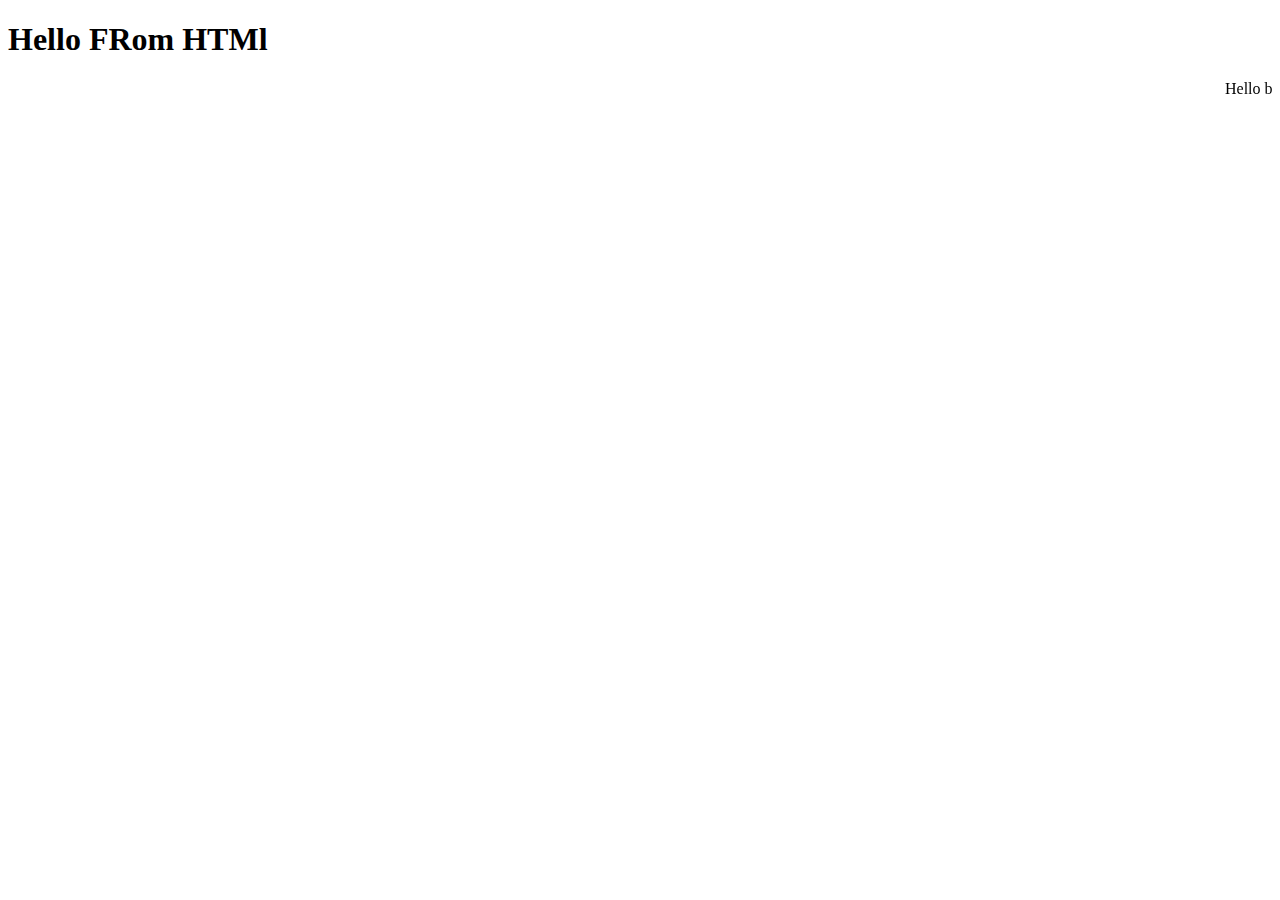
<file: new.html>
<!DOCTYPE html>
<html lang="en">

<head>
    <meta charset="UTF-8">
    <meta name="viewport" content="width=<device-width>, initial-scale=1.0">
    <title>Hello From HTML</title>
</head>

<body>
    <h1>Hello FRom HTMl</h1>
    <marquee>Hello bachoooo!</marquee>
</body>

</html>
</file>
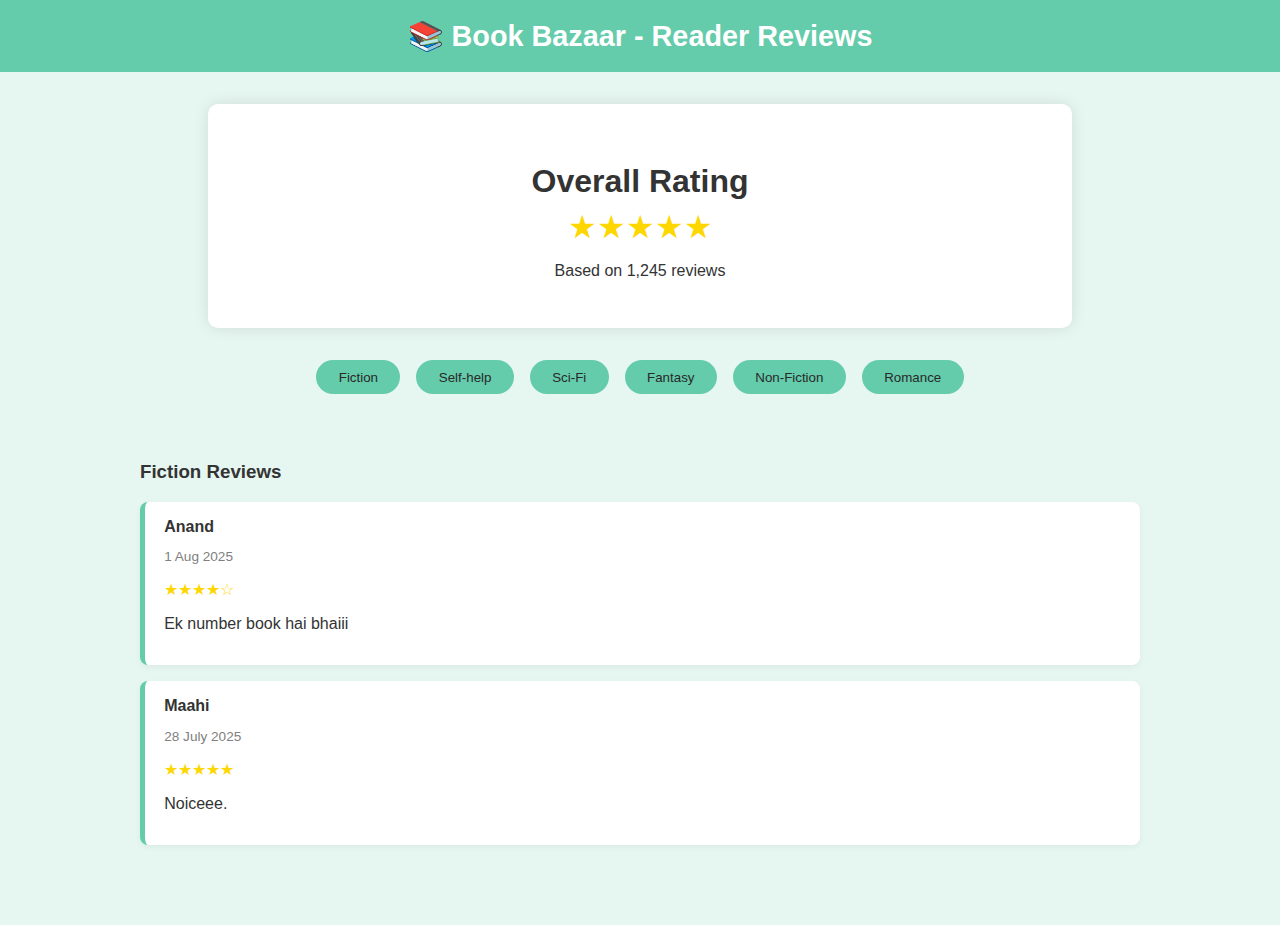
<file: review.html>
<!DOCTYPE html>
<html lang="en">
<link rel="stylesheet" href="style.css">
<head>
    <meta charset="UTF-8">
    <title>Book Bazaar - Reviews</title>
    <meta name="viewport" content="width=device-width, initial-scale=1.0">
    <style>
        :root {
            --main-color: #64cbab;
            --dark-bg: #0f1f1a;
            --light-bg: #e6f6f1;
        }

        body {
            margin: 0;
            font-family: 'Segoe UI', sans-serif;
            background-color: var(--light-bg);
            color: #333;
        }

        header {
            background-color: var(--main-color);
            color: white;
            padding: 1.2rem 2rem;
            text-align: center;
            font-size: 1.8rem;
            font-weight: bold;
        }

        .main-rating {
            text-align: center;
            background-color: white;
            padding: 2rem;
            box-shadow: 0 0 15px rgba(0, 0, 0, 0.1);
            margin: 2rem auto;
            max-width: 800px;
            border-radius: 10px;
        }

        .main-rating h2 {
            font-size: 2rem;
            margin-bottom: 0.5rem;
        }

        .rating-stars {
            font-size: 2rem;
            color: gold;
        }

        .filter-buttons {
            display: flex;
            flex-wrap: wrap;
            justify-content: center;
            gap: 1rem;
            margin: 2rem 0;
        }

        .filter-buttons button {
            background-color: var(--main-color);
            border: none;
            padding: 0.6rem 1.4rem;
            color: rgb(41, 41, 41);
            border-radius: 20px;
            cursor: pointer;
            transition: background 0.3s;
        }

        .filter-buttons button:hover {
            background-color: #4cb095;
        }

        .review-section {
            display: none;
            max-width: 1000px;
            margin: 0 auto 3rem;
            padding: 1rem;
        }

        .review-card {
            background: white;
            border-left: 5px solid var(--main-color);
            margin-bottom: 1rem;
            padding: 1rem 1.2rem;
            border-radius: 8px;
            box-shadow: 0 2px 6px rgba(0, 0, 0, 0.05);
        }

        .review-card h4 {
            margin: 0 0 0.5rem;
        }

        .review-card .date {
            font-size: 0.85rem;
            color: gray;
        }

        .review-card .stars {
            color: gold;
        }

        footer {
            text-align: center;
            padding: 1rem;
            background-color: var(--main-color);
            color: white;
        }



        #flash-transition {
            position: fixed;
            top: 0;
            left: 0;
            width: 100%;
            height: 100%;
            background: #e9f6f2;
            z-index: 9999;
            pointer-events: none;
            opacity: 0;
            transition: opacity 0.5s ease;
        }

        #flash-transition.show {
            opacity: 1;
        }
    </style>
</head>

<body>
  <div class="blink-overlay blink-animate" id="blinkOverlay">
    <div class="blink-top"></div>
    <div class="blink-bottom"></div>
  </div>

    <!-- For Transition -->
    <div id="flash-transition"></div>

    <header>📚 Book Bazaar - Reader Reviews</header>

    <section class="main-rating">
        <h2>Overall Rating</h2>
        <div class="rating-stars">★★★★★</div>
        <p>Based on 1,245 reviews</p>
    </section>

    <section class="filter-buttons">
        <button onclick="showCategory('fiction')">Fiction</button>
        <button onclick="showCategory('selfhelp')">Self-help</button>
        <button onclick="showCategory('scifi')">Sci-Fi</button>
        <button onclick="showCategory('fantasy')">Fantasy</button>
        <button onclick="showCategory('nonfiction')">Non-Fiction</button>
        <button onclick="showCategory('romance')">Romance</button>
    </section>

    <!-- Review Sections -->
    <section class="review-section" id="fiction">
        <h3>Fiction Reviews</h3>
        <div class="review-card">
            <h4>Anand</h4>
            <p class="date">1 Aug 2025</p>
            <p class="stars">★★★★☆</p>
            <p>Ek number book hai bhaiii</p>
        </div>
        <div class="review-card">
            <h4>Maahi</h4>
            <p class="date">28 July 2025</p>
            <p class="stars">★★★★★</p>
            <p>Noiceee.</p>
        </div>
        <!-- Add 4 more similar cards -->
    </section>

    <section class="review-section" id="selfhelp">
        <h3>Self-help Reviews</h3>
        <div class="review-card">
            <h4>Archit</h4>
            <p class="date">25 July 2025</p>
            <p class="stars">★★★★★</p>
            <p>Truly changed my perspective on life and habits.</p>
        </div>
        <div class="review-card">
            <h4>Ayush</h4>
            <p class="date">20 July 2025</p>
            <p class="stars">★★★☆☆</p>
            <p>Some parts were repetitive, but great examples.</p>
        </div>
        <!-- 4 more -->
    </section>

    <section class="review-section" id="scifi">
        <h3>Sci-Fi Reviews</h3>
        <div class="review-card">
            <h4>Ayesha Khan</h4>
            <p class="date">18 July 2025</p>
            <p class="stars">★★★★★</p>
            <p>Mind-blowing world building. Felt like I was in space.</p>
        </div>
        <div class="review-card">
            <h4>Ravi Joshi</h4>
            <p class="date">17 July 2025</p>
            <p class="stars">★★★★☆</p>
            <p>Innovative tech ideas and thrilling adventure!</p>
        </div>
        <!-- 4 more -->
    </section>

    <!-- Fantasy -->
    <section class="review-section" id="fantasy">
        <h3>Fantasy Reviews</h3>
        <div class="review-card">
            <h4>Sana Sheikh</h4>
            <p class="date">15 July 2025</p>
            <p class="stars">★★★★★</p>
            <p>A magical journey. The creatures and lore are unforgettable.</p>
        </div>
        <!-- more cards -->
    </section>

    <!-- Non-Fiction -->
    <section class="review-section" id="nonfiction">
        <h3>Non-Fiction Reviews</h3>
        <div class="review-card">
            <h4>Rohan Mehta</h4>
            <p class="date">12 July 2025</p>
            <p class="stars">★★★★☆</p>
            <p>In-depth analysis and well-researched content.</p>
        </div>
        <!-- more cards -->
    </section>

    <!-- Romance -->
    <section class="review-section" id="romance">
        <h3>Romance Reviews</h3>
        <div class="review-card">
            <h4>Simran Gill</h4>
            <p class="date">10 July 2025</p>
            <p class="stars">★★★★★</p>
            <p>Sweet and emotional love story. A feel-good read!</p>
        </div>
        <!-- more cards -->
    </section>



    <script>
        const sections = document.querySelectorAll(".review-section");

        function showCategory(id) {
            sections.forEach(sec => sec.style.display = "none");
            document.getElementById(id).style.display = "block";
        }

        // Show fiction reviews on initial load
        showCategory("fiction");

        // Flash on page unload
        window.addEventListener('beforeunload', function () {
            document.getElementById('flash-transition').classList.add('show');
        });

        // Flash on page load
        window.addEventListener('load', function () {
            const flash = document.getElementById('flash-transition');
            flash.classList.add('show');
            setTimeout(() => flash.classList.remove('show'), 400); // adjust duration as needed
        });
    </script>

<script src="script.js"></script>
</body>

</html>
</file>
<file: style.css>
.bt:hover {
  background-color: #f3fdfb;
  border-radius: 50px;
  height: 50px;
  width: 50px;
}



:root {
  --mint: #43c3aa;
  --orange: #ff5c1a;
  --soft-bg: #f3fdfb;
  --gray-text: #333333;
}

html {
  scroll-behavior: smooth;
}

/* Flash overlay */
.flash-overlay {
  position: fixed;
  top: 0;
  left: 0;
  width: 100%;
  height: 100%;
  background: white;
  z-index: 9999;
  animation: flashOut 0.6s ease-out forwards;
}

@keyframes flashOut {
  0% {
    opacity: 0.9;
  }

  100% {
    opacity: 0;
    visibility: hidden;
  }
}

/* Ripple Effect */
.ripple {
  position: relative;
  overflow: hidden;
}

.ripple::after {
  content: "";
  position: absolute;
  background: rgba(255, 255, 255, 0.4);
  border-radius: 100%;
  transform: scale(0);
  animation: rippleEffect 0.6s linear;
  pointer-events: none;
}

@keyframes rippleEffect {
  to {
    transform: scale(4);
    opacity: 0;
  }
}

/* Slide Animations */
@keyframes slide-left {
  0% {
    transform: translateX(-100%);
    opacity: 0;
  }

  100% {
    transform: translateX(0);
    opacity: 1;
  }
}

@keyframes slide-right {
  0% {
    transform: translateX(100%);
    opacity: 0;
  }

  100% {
    transform: translateX(0);
    opacity: 1;
  }
}

@keyframes slide-up {
  0% {
    transform: translateY(100%);
    opacity: 0;
  }

  100% {
    transform: translateY(0);
    opacity: 1;
  }
}

@keyframes slide-down {
  0% {
    transform: translateY(-100%);
    opacity: 0;
  }

  100% {
    transform: translateY(0);
    opacity: 1;
  }
}

.animate-left {
  animation: slide-left 1s ease-out forwards;
}

.animate-right {
  animation: slide-right 1s ease-out forwards;
}

.animate-up {
  animation: slide-up 1s ease-out forwards;
}

.animate-down {
  animation: slide-down 1s ease-out forwards;
}

.marquee-container {
  overflow: hidden;
  white-space: nowrap;
  box-sizing: border-box;
  width: 100%;
  background: #f7f7f7;
  padding: 10px 0;
}

.marquee {
  display: inline-block;
  padding-left: 100%;
  animation: marquee 20s linear infinite;
  font-size: 1.25rem;
  font-weight: 600;
  color: #ff5722;
}

@keyframes marquee {
  0% {
    transform: translateX(0);
  }

  100% {
    transform: translateX(-100%);
  }
}

/* Optional: reverse marquee direction */
.marquee.reverse {
  animation-direction: reverse;
}

.book-img {
  height: 120px;
  width: auto;
  border-radius: 10px;
  box-shadow: 0 4px 8px rgba(0, 0, 0, 0.1);
  transition: transform 0.3s ease;
}

.book-img:hover {
  transform: scale(1.05);
}

.marquee-track {
  display: flex;
  width: max-content;
  animation: scroll-marquee 30s linear infinite;
}

.marquee-track:hover {
  animation-play-state: paused;
}

@keyframes scroll-marquee {
  0% {
    transform: translateX(0%);
  }

  100% {
    transform: translateX(-50%);
  }
}

/* Blink Eye Animation */
.blink-overlay {
  position: fixed;
  top: 0;
  left: 0;
  width: 100%;
  height: 100%;
  pointer-events: none;
  z-index: 10000;
}

.blink-top,
.blink-bottom {
  position: absolute;
  left: 0;
  width: 100%;
  height: 50%;
  background-color: #43c3aa;
  transform: scaleY(0);
  transform-origin: center;
}

.blink-top {
  top: 0;
}

.blink-bottom {
  bottom: 0;
}

.blink-animate .blink-top {
  animation: blink-top 0.6s ease-in-out forwards;
}

.blink-animate .blink-bottom {
  animation: blink-bottom 0.6s ease-in-out forwards;
}

@keyframes blink-top {
  0% {
    transform: scaleY(0);
  }

  25% {
    transform: scaleY(1);
  }

  75% {
    transform: scaleY(1);
  }

  100% {
    transform: scaleY(0);
  }
}

@keyframes blink-bottom {
  0% {
    transform: scaleY(0);
  }

  25% {
    transform: scaleY(1);
  }

  75% {
    transform: scaleY(1);
  }

  100% {
    transform: scaleY(0);
  }
}


#box {
  margin-left: 30%;
}
</file>
